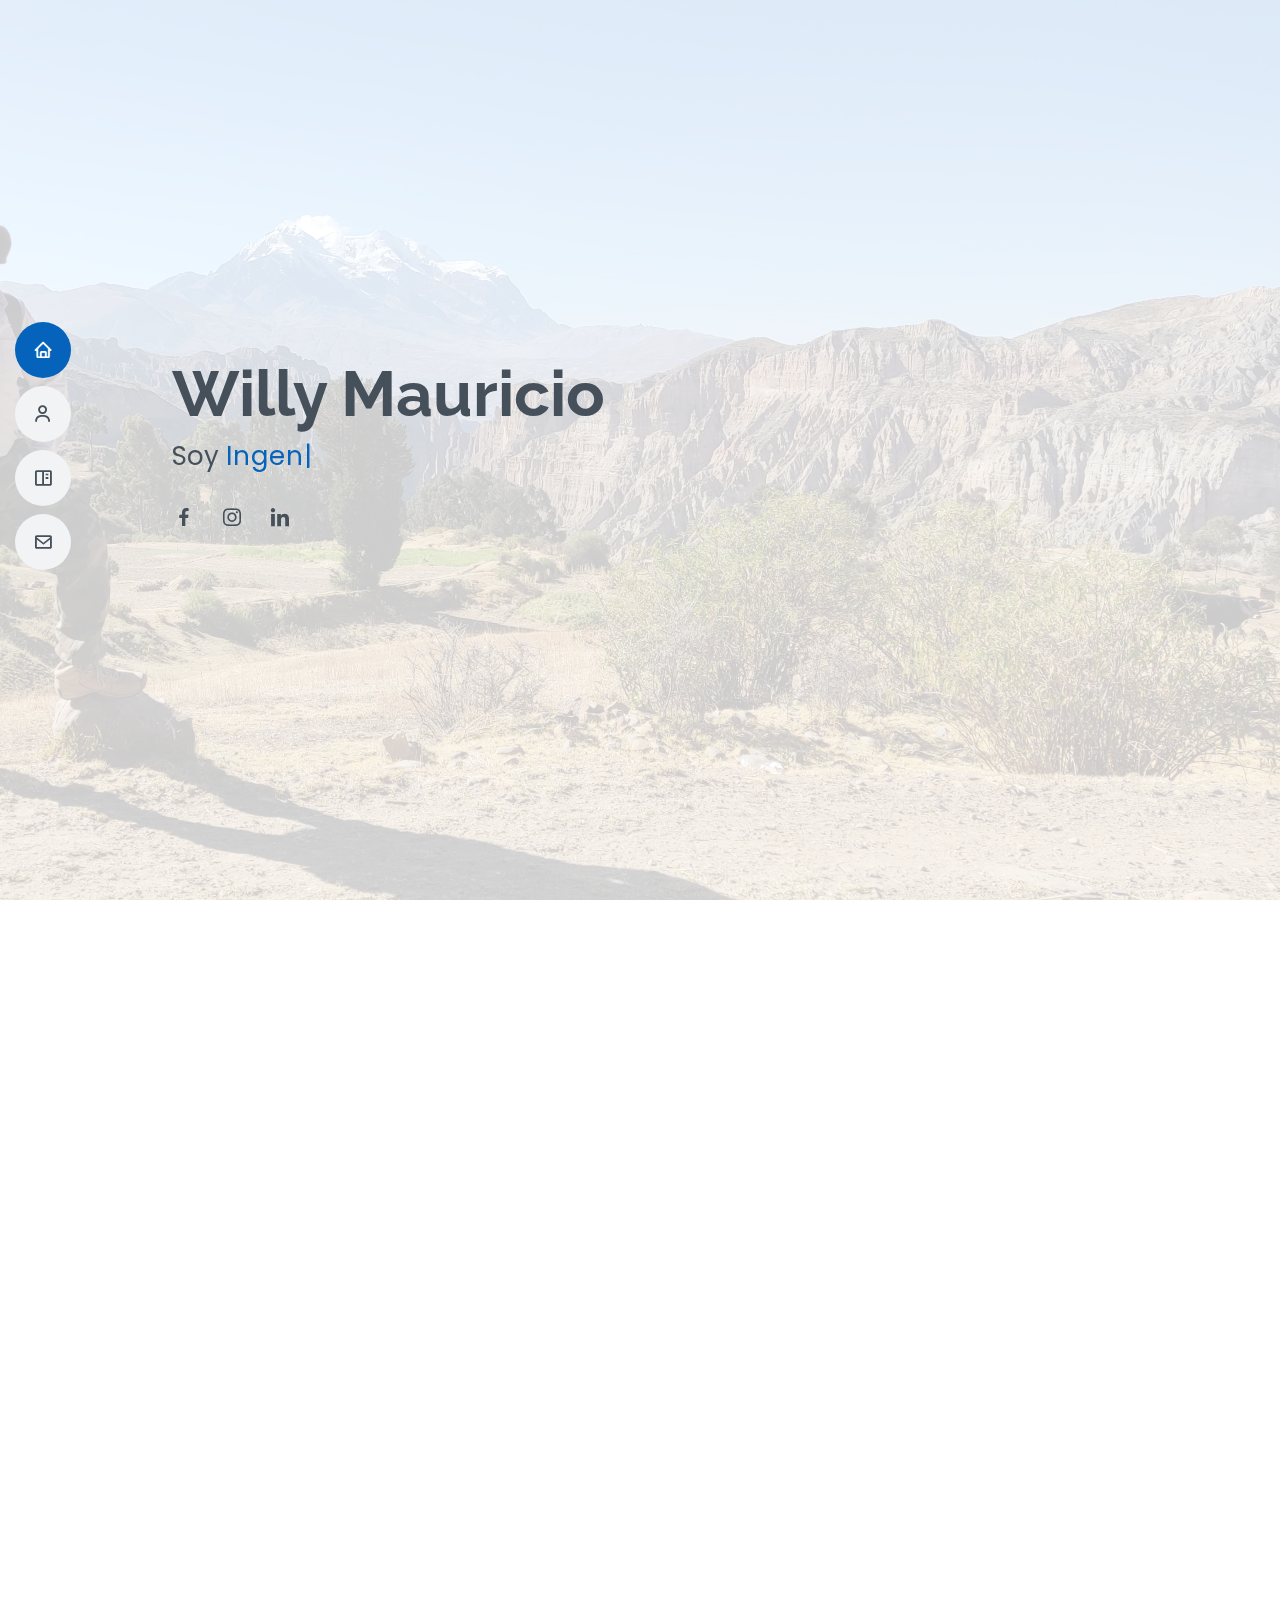
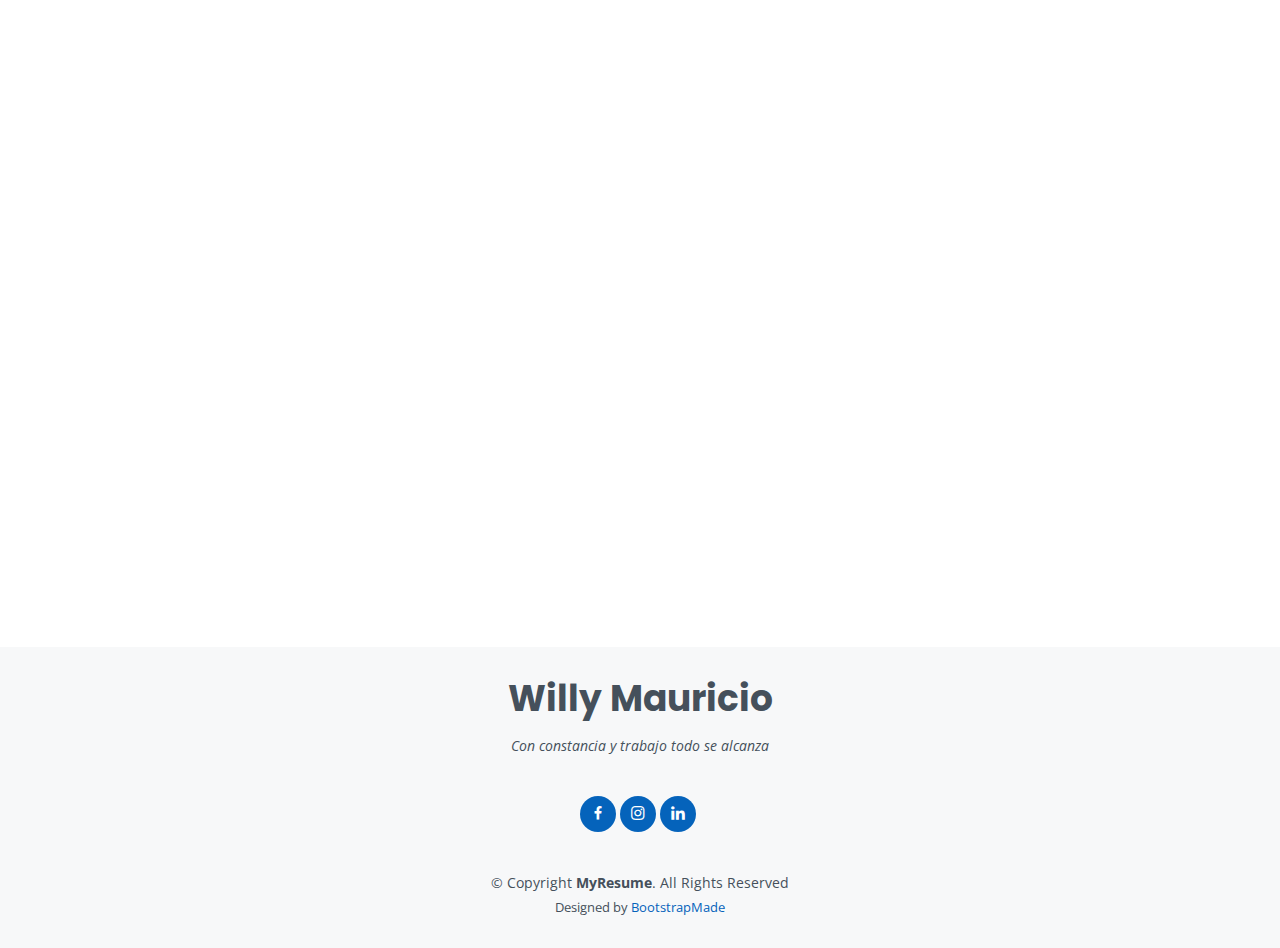
<file: index.html>
<!DOCTYPE html>
<html lang="en">

<head>
  <meta charset="utf-8">
  <meta content="width=device-width, initial-scale=1.0" name="viewport">

  <title>My Pagina Personal</title>
  <meta content="" name="description">
  <meta content="" name="keywords">

  <!-- Favicons -->
  <link href="assets/img/favicon.png" rel="icon">
  <link href="assets/img/apple-touch-icon.png" rel="apple-touch-icon">

  <!-- Google Fonts -->
  <link href="https://fonts.googleapis.com/css?family=Open+Sans:300,300i,400,400i,600,600i,700,700i|Raleway:300,300i,400,400i,500,500i,600,600i,700,700i|Poppins:300,300i,400,400i,500,500i,600,600i,700,700i" rel="stylesheet">

  <!-- Vendor CSS Files -->
  <link href="assets/vendor/aos/aos.css" rel="stylesheet">
  <link href="assets/vendor/bootstrap/css/bootstrap.min.css" rel="stylesheet">
  <link href="assets/vendor/bootstrap-icons/bootstrap-icons.css" rel="stylesheet">
  <link href="assets/vendor/boxicons/css/boxicons.min.css" rel="stylesheet">
  <link href="assets/vendor/glightbox/css/glightbox.min.css" rel="stylesheet">
  <link href="assets/vendor/swiper/swiper-bundle.min.css" rel="stylesheet">

  <!-- Template Main CSS File -->
  <link href="assets/css/style.css" rel="stylesheet">

  <!-- =======================================================
  * Template Name: MyResume - v4.8.1
  * Template URL: https://bootstrapmade.com/free-html-bootstrap-template-my-resume/
  * Author: BootstrapMade.com
  * License: https://bootstrapmade.com/license/
  ======================================================== -->
</head>

<body>

  <!-- ======= Mobile nav toggle button ======= -->
  <!-- <button type="button" class="mobile-nav-toggle d-xl-none"><i class="bi bi-list mobile-nav-toggle"></i></button> -->
  <i class="bi bi-list mobile-nav-toggle d-xl-none"></i>
  <!-- ======= Header ======= -->
  <header id="header" class="d-flex flex-column justify-content-center">

    <nav id="navbar" class="navbar nav-menu">
      <ul>
        <li><a href="#hero" class="nav-link scrollto active"><i class="bx bx-home"></i> <span>Inicio</span></a></li>
        <li><a href="#about" class="nav-link scrollto"><i class="bx bx-user"></i> <span>Acerca de mi</span></a></li>
        <!--<li><a href="#resume" class="nav-link scrollto"><i class="bx bx-file-blank"></i> <span>Resume</span></a></li> -->
        <li><a href="#portfolio" class="nav-link scrollto"><i class="bx bx-book-content"></i> <span>Mi Portafolio</span></a></li>
        <!--li><a href="#services" class="nav-link scrollto"><i class="bx bx-server"></i> <span>Services</span></a></li -->
        <li><a href="#contact" class="nav-link scrollto"><i class="bx bx-envelope"></i> <span>Contacto</span></a></li>
      </ul>
    </nav><!-- .nav-menu -->

  </header><!-- End Header -->

  <!-- ======= Hero Section ======= -->
  <section id="hero" class="d-flex flex-column justify-content-center">
    <div class="container" data-aos="zoom-in" data-aos-delay="100">
      <h1>Willy Mauricio</h1>
      <p>Soy <span class="typed" data-typed-items="Ingeniero Electrónico, Desarrollador Web, Freelancer"></span></p>
      <div class="social-links"-->
        <!--a href="#" onclass="twitter"><i class="bx bxl-twitter"></i></a-->
        <a href="https://www.facebook.com/willymauricio.garciaporcel" class="facebook"><i class="bx bxl-facebook"></i></a>
        <a href="https://www.instagram.com/willy_mauricio87/" class="instagram"><i class="bx bxl-instagram"></i></a>
        <!--a href="#" class="google-plus"><i class="bx bxl-skype"></i></a-->
        <a href="https://www.linkedin.com/in/wmgarciap" class="linkedin"><i class="bx bxl-linkedin"></i></a>
      </div>
    </div>
  </section><!-- End Hero -->

  <main id="main">
<!--LANDING PAGE-->
    
<!-- ======= About Section ======= -->
    <section id="about" class="about">
      <div class="container" data-aos="fade-up">

        <div class="section-title">
          <h2>Introducción</h2>
          <p>Hola! Este es un video introductorio corto, te invito a conocerme! </p>
        </div>

        <div class="iframe-container">
          <iframe width="560" height="315" src="https://www.youtube.com/embed/_YgTF2mcJxo" title="YouTube video player" frameborder="0" allow="accelerometer; autoplay; clipboard-write; encrypted-media; gyroscope; picture-in-picture" allowfullscreen></iframe>
              
        </div>
      </div>

    </section><!-- End About Section -->


    <!-- ======= Facts Section ======= -->



    <section id="facts" class="facts">



      <div class="container" data-aos="fade-up">

       
        <div class="section-title">
          <h2>Biografía</h2>
        
        </div>


        <div class="row">
          <div class="col-lg-2">
            <img src="assets/img/profile_picture.jpg" class="img-fluid" alt="">
          </div>
          <div class="col-lg-8 pt-4 pt-lg-0 content">
            <p>Soy boliviano de nacimiento, ingeniero electrónico de profesión y radico en la ciudad de La Paz.<br>
              Actualmente formo parte del equipo de AMPER SRL como Product Manager, una empresa proveedora
              de productos y servicios en el área de energía, en los rubros de telecomunicaciones, bancos, utilitarias e industria.<br><br>
              He trabajado para compañias en mi país y en Chile, en el área de ventas, proyectos y consultoría técnica.<br>
              Me apasiona el área de tecnología, y el desarrollo de aplicaciones Web, que considero un área con mucho potencial, y que actualmente 
              está transformando la forma como interactuamos con el resto del mundo, cómo consumimos información y realizamos negocios. 
              <br><br>
              Actualmente me encuentro en el programa de certificación profesional de Mitx Pro, como Desarrollador Web Full Stack, con las tecnologías (MERN) Mongo DB, Express, React y Node jS.<br><br>
             </p> 


            <h3>Ingeniero Electrónico &amp; Desarrollador Web</h3>
            <p class="fst-italic">
              Algunos datos importantes: 
            </p>
            <div class="row">
              <div class="col-lg-6">
                <ul>
                  <li><i class="bi bi-chevron-right"></i> <strong>Profesión:</strong> <span>Ingeniero Electrónico</span></li>
                  <li><i class="bi bi-chevron-right"></i> <strong>Ciudad:</strong> <span>La Paz</span></li>
                  <li><i class="bi bi-chevron-right"></i> <strong>Edad:</strong> <span>34 años</span></li>
                  <li><i class="bi bi-chevron-right"></i> <strong>Idiomas:</strong> <span>Español, inglés</span></li>
                  <li><i class="bi bi-chevron-right"></i> <strong>Freelancer:</strong> <span>Disponible</span></li>
                  
                              
                </ul>
              </div>
              <div class="col-lg-6">
                <ul>
                  <li><i class="bi bi-chevron-right"></i> <strong>Linkedin:</strong> <a href="https://www.linkedin.com/in/wmgarciap" class="external-link">linkedin.com/in/wmgarciap</a></li>
                  <li><i class="bi bi-chevron-right"></i> <strong>GitHub:</strong> <a href="https://github.com/wmaugar" class="external-link">github.com/wmaugar</a></li>
                  <li><i class="bi bi-chevron-right"></i> <strong>Correo electrónico</strong> <span>wmgarciaporcel@gmail.com</span></li>
                  <li><i class="bi bi-chevron-right"></i> <strong>Tecnologías:</strong> <span>JavaScript, HTML+CSS, Bootstrap</span></li>
                  <li><i class="bi bi-chevron-right"></i> <strong>Herramientas:</strong> <span>VS Code, Agile, GitHub</span></li>
                </ul>
              </div>
            </div>
           
          </div>
        </div>

      </div>
    </section><!-- End Facts Section -->

     
    <!-- ======= Resume Section ======= -->
    <!--
    <section id="resume" class="resume">
      <div class="container" data-aos="fade-up">

        <div class="section-title">
          <h2>Resume</h2>
          <p>Magnam dolores commodi suscipit. Necessitatibus eius consequatur ex aliquid fuga eum quidem. Sit sint consectetur velit. Quisquam quos quisquam cupiditate. Et nemo qui impedit suscipit alias ea. Quia fugiat sit in iste officiis commodi quidem hic quas.</p>
        </div>

        <div class="row">
          <div class="col-lg-6">
            <h3 class="resume-title">Sumary</h3>
            <div class="resume-item pb-0">
              <h4>Brandon Johnson</h4>
              <p><em>Innovative and deadline-driven Graphic Designer with 3+ years of experience designing and developing user-centered digital/print marketing material from initial concept to final, polished deliverable.</em></p>
              <ul>
                <li>Portland par 127,Orlando, FL</li>
                <li>(123) 456-7891</li>
                <li>alice.barkley@example.com</li>
              </ul>
            </div>

            <h3 class="resume-title">Education</h3>
            <div class="resume-item">
              <h4>Master of Fine Arts &amp; Graphic Design</h4>
              <h5>2015 - 2016</h5>
              <p><em>Rochester Institute of Technology, Rochester, NY</em></p>
              <p>Qui deserunt veniam. Et sed aliquam labore tempore sed quisquam iusto autem sit. Ea vero voluptatum qui ut dignissimos deleniti nerada porti sand markend</p>
            </div>
            <div class="resume-item">
              <h4>Bachelor of Fine Arts &amp; Graphic Design</h4>
              <h5>2010 - 2014</h5>
              <p><em>Rochester Institute of Technology, Rochester, NY</em></p>
              <p>Quia nobis sequi est occaecati aut. Repudiandae et iusto quae reiciendis et quis Eius vel ratione eius unde vitae rerum voluptates asperiores voluptatem Earum molestiae consequatur neque etlon sader mart dila</p>
            </div>
          </div>
          <div class="col-lg-6">
            <h3 class="resume-title">Professional Experience</h3>
            <div class="resume-item">
              <h4>Senior graphic design specialist</h4>
              <h5>2019 - Present</h5>
              <p><em>Experion, New York, NY </em></p>
              <ul>
                <li>Lead in the design, development, and implementation of the graphic, layout, and production communication materials</li>
                <li>Delegate tasks to the 7 members of the design team and provide counsel on all aspects of the project. </li>
                <li>Supervise the assessment of all graphic materials in order to ensure quality and accuracy of the design</li>
                <li>Oversee the efficient use of production project budgets ranging from $2,000 - $25,000</li>
              </ul>
            </div>
            <div class="resume-item">
              <h4>Graphic design specialist</h4>
              <h5>2017 - 2018</h5>
              <p><em>Stepping Stone Advertising, New York, NY</em></p>
              <ul>
                <li>Developed numerous marketing programs (logos, brochures,infographics, presentations, and advertisements).</li>
                <li>Managed up to 5 projects or tasks at a given time while under pressure</li>
                <li>Recommended and consulted with clients on the most appropriate graphic design</li>
                <li>Created 4+ design presentations and proposals a month for clients and account managers</li>
              </ul>
            </div>
          </div>
        </div>

      </div>
     
    </section>
    -->
    <!-- End Resume Section -->
  
        <!-- ======= Portfolio Section ======= -->
    <section id="portfolio" class="portfolio section-bg">
      <div class="container" data-aos="fade-up">

        <div class="section-title">
          <h2>Portafolio</h2>
          <p>Comparto algunos proyectos en los cuales he trabajado las últimas 10 semenas durante el primer módulo del programa Desarrollo Web Full Stack (MERN)</p>
                 
        </div>

        <div class="row">
          <div class="col-lg-12 d-flex justify-content-center" data-aos="fade-up" data-aos-delay="100">
            <ul id="portfolio-flters">
              <li data-filter="*" class="filter-active">All</li>
              <li data-filter=".filter-mov">Movimiento objetos</li>
              <li data-filter=".filter-ui">Interacción</li>
              <li data-filter=".filter-api">Interfaces de aplicaciones (API´s)</li>
            </ul>
          </div>
        </div>

        <div class="row portfolio-container" data-aos="fade-up" data-aos-delay="200">

          <div class="col-lg-4 col-md-6 portfolio-item filter-mov">
            <div class="portfolio-wrap">
              <img src="assets/img/portfolio/pacmen_mov1.png" class="img-fluid" alt="">
              <div class="portfolio-info">
                <h3>
                  <a href="https://github.com/wmaugar/PacMen-Exercise"><i class="bx bx-link"></i>Pacmen Exercise</a>
                </h3>
                <div class="portfolio-links">
                 <a href="portfolio-pacmen-details.html" class="portfolio-details-lightbox" data-glightbox="type: external" title="Portfolio Details"><i class="bx bx-plus"></i>info</a>
                </div>
              </div>
            </div>
          </div>

          <div class="col-lg-4 col-md-6 portfolio-item filter-ui">
            <div class="portfolio-wrap">
              <img src="assets/img/portfolio/ojos_ui1.png" class="img-fluid" alt="">
              <div class="portfolio-info">
                <h3>
                  <a href="https://github.com/wmaugar/Eye-Exercise"><i class="bx bx-link"></i>Eye exercise</a>
                </h3>
                <div class="portfolio-links">
                  <a href="portfolio-eyes-details.html" class="portfolio-details-lightbox" data-glightbox="type: external" title="Portfolio Details"><i class="bx bx-plus"></i>ver más...</a>
                </div>
              </div>
            </div>
          </div>

                    <div class="col-lg-4 col-md-6 portfolio-item filter-api">
            <div class="portfolio-wrap">
              <img src="assets/img/portfolio/mapa_api1.jpeg" class="img-fluid" alt="">
              <div class="portfolio-info">
                <h3>
                  <a href="https://github.com/wmaugar/Real-Time-Bus-Tracker"><i class="bx bx-link"></i>Real Time Bus Tracker</a>
                </h3>
                <div class="portfolio-links">
                  <a href="portfolio-bustracker-details.html" class="portfolio-details-lightbox" data-glightbox="type: external" title="Portfolio Details"><i class="bx bx-plus"></i> ver más...</a>
                </div>
              </div>
            </div>
          </div>

        </div>

      </div>
    </section><!-- End Portfolio Section -->

    <!-- ======= Contact Section ======= -->
    <section id="contact" class="contact">
      <div class="container" data-aos="fade-up">

        <div class="section-title">
          <h2>Contacto</h2>
        </div>

        <div class="row mt-1">

          <div class="col-lg-4">
            <div class="info">
              <div class="address">
                <i class="bi bi-geo-alt"></i>
                <h4>Dirección:</h4>
                <p>Calle Gozalvez #2040, Sopocachi, La Paz, Bolivia</p>
              </div>

              <div class="email">
                <i class="bi bi-envelope"></i>
                <h4>Correo:</h4>
                <p>wmgarciaporcel@gmail.com</p>
              </div>

              <div class="phone">
                <i class="bi bi-phone"></i>
                <h4>Teléfono</h4>
                <p>+591 7650 4545</p>
              </div>

            </div>

          </div>

        </div>

      </div>
    </section><!-- End Contact Section -->

  </main><!-- End #main -->

  <!-- ======= Footer ======= -->
  <footer id="footer">
    <div class="container">
      <h3>Willy Mauricio</h3>
      <p>Con constancia y trabajo todo se alcanza</p>
      <div class="social-links">
        <!--a href="#" onclass="twitter"><i class="bx bxl-twitter"></i></a-->
        <a href="https://www.facebook.com/willymauricio.garciaporcel" class="facebook"><i class="bx bxl-facebook"></i></a-->
        <a href="https://www.instagram.com/willy_mauricio87/" class="instagram"><i class="bx bxl-instagram"></i></a-->
        <!--a href="#" class="google-plus"><i class="bx bxl-skype"></i></a-->
        <a href="https://www.linkedin.com/in/wmgarciap" class="linkedin"><i class="bx bxl-linkedin"></i></a>
      </div>
      <div class="copyright">
        &copy; Copyright <strong><span>MyResume</span></strong>. All Rights Reserved
      </div>
      <div class="credits">
        <!-- All the links in the footer should remain intact. -->
        <!-- You can delete the links only if you purchased the pro version. -->
        <!-- Licensing information: [license-url] -->
        <!-- Purchase the pro version with working PHP/AJAX contact form: https://bootstrapmade.com/free-html-bootstrap-template-my-resume/ -->
        Designed by <a href="https://bootstrapmade.com/">BootstrapMade</a>
      </div>
    </div>
  </footer><!-- End Footer -->

  <div id="preloader"></div>
  <a href="#" class="back-to-top d-flex align-items-center justify-content-center"><i class="bi bi-arrow-up-short"></i></a>

  <!-- Vendor JS Files -->
  <script src="assets/vendor/purecounter/purecounter_vanilla.js"></script>
  <script src="assets/vendor/aos/aos.js"></script>
  <script src="assets/vendor/bootstrap/js/bootstrap.bundle.min.js"></script>
  <script src="assets/vendor/glightbox/js/glightbox.min.js"></script>
  <script src="assets/vendor/isotope-layout/isotope.pkgd.min.js"></script>
  <script src="assets/vendor/swiper/swiper-bundle.min.js"></script>
  <script src="assets/vendor/typed.js/typed.min.js"></script>
  <script src="assets/vendor/waypoints/noframework.waypoints.js"></script>
  <script src="assets/vendor/php-email-form/validate.js"></script>

  <!-- Template Main JS File -->
  <script src="assets/js/main.js"></script>

</body>

</html>
</file>
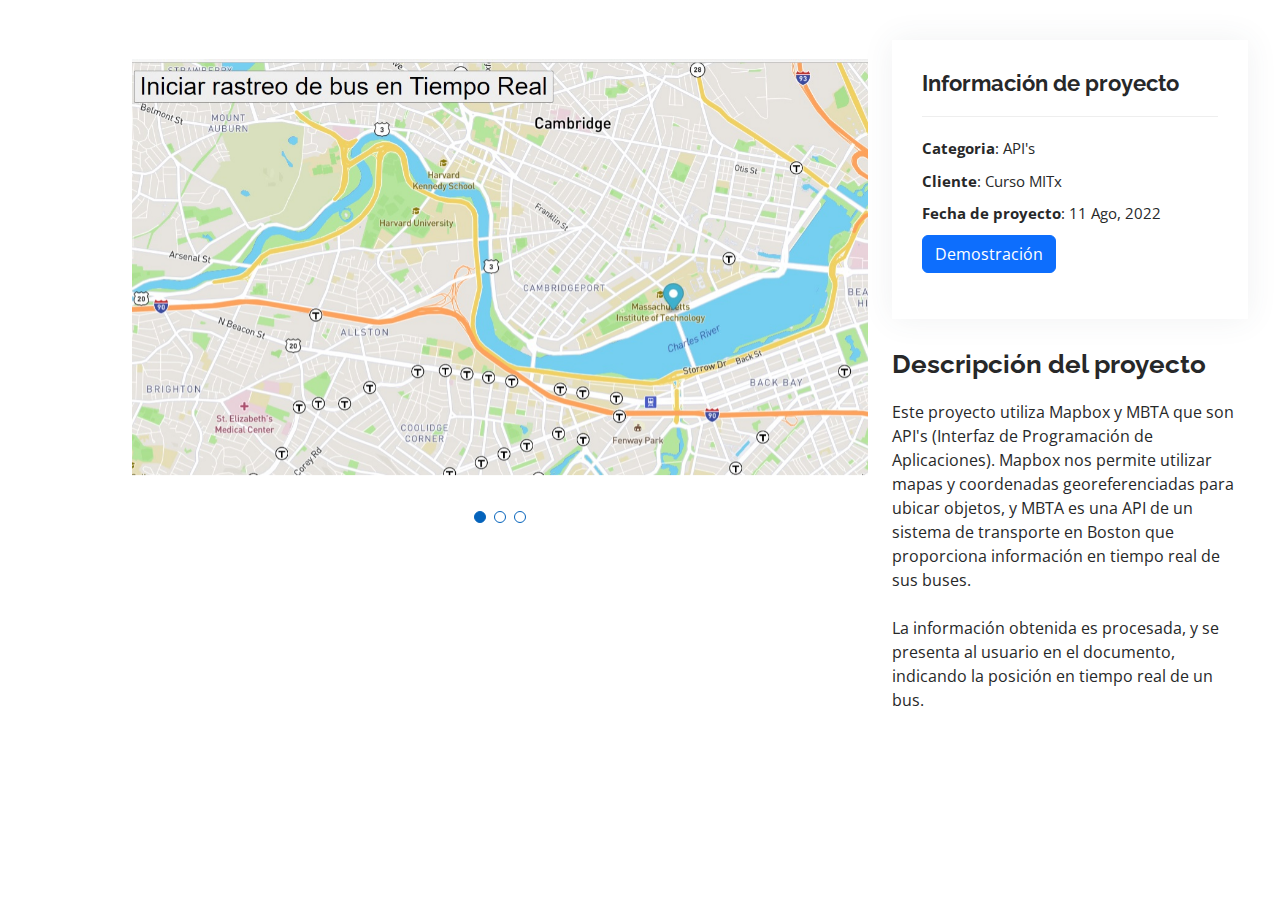
<file: portfolio-bustracker-details.html>
<!DOCTYPE html>
<html lang="en">

<head>
  <meta charset="utf-8">
  <meta content="width=device-width, initial-scale=1.0" name="viewport">

  <title>Detalle del proyecto - Bus Tracker using Mapbox API</title>
  <meta content="" name="description">
  <meta content="" name="keywords">

  <!-- Favicons -->
  <link href="assets/img/favicon.png" rel="icon">
  <link href="assets/img/apple-touch-icon.png" rel="apple-touch-icon">

  <!-- Google Fonts -->
  <link href="https://fonts.googleapis.com/css?family=Open+Sans:300,300i,400,400i,600,600i,700,700i|Raleway:300,300i,400,400i,500,500i,600,600i,700,700i|Poppins:300,300i,400,400i,500,500i,600,600i,700,700i" rel="stylesheet">

  <!-- Vendor CSS Files -->
  <link href="assets/vendor/aos/aos.css" rel="stylesheet">
  <link href="assets/vendor/bootstrap/css/bootstrap.min.css" rel="stylesheet">
  <link href="assets/vendor/bootstrap-icons/bootstrap-icons.css" rel="stylesheet">
  <link href="assets/vendor/boxicons/css/boxicons.min.css" rel="stylesheet">
  <link href="assets/vendor/glightbox/css/glightbox.min.css" rel="stylesheet">
  <link href="assets/vendor/swiper/swiper-bundle.min.css" rel="stylesheet">

  <!-- Template Main CSS File -->
  <link href="assets/css/style.css" rel="stylesheet">

  <!-- =======================================================
  * Template Name: MyResume - v4.8.1
  * Template URL: https://bootstrapmade.com/free-html-bootstrap-template-my-resume/
  * Author: BootstrapMade.com
  * License: https://bootstrapmade.com/license/
  ======================================================== -->
</head>

<body>

  <main id="main">

    <!-- ======= Portfolio Details Section ======= -->
    <section id="portfolio-details" class="portfolio-details">
      <div class="container">

        <div class="row gy-4">

          <div class="col-lg-8">
            <div class="portfolio-details-slider swiper">
              <div class="swiper-wrapper align-items-center">

                <div class="swiper-slide">
                  <img src="assets/img/portfolio/bustracker/bus_tracker1.jpg" alt="">
                </div>

                <div class="swiper-slide">
                  <img src="assets/img/portfolio/bustracker/bus_tracker2.jpg" alt="">
                </div>

                <div class="swiper-slide">
                  <img src="assets/img/portfolio/bustracker/bus_tracker3.jpg" alt="">
                </div>

              </div>
              <div class="swiper-pagination"></div>
            </div>
          </div>

          <div class="col-lg-4">
            <div class="portfolio-info">
              <h3>Información de proyecto</h3>
              <ul>
                <li><strong>Categoria</strong>: API's</li>
                <li><strong>Cliente</strong>: Curso MITx</li>
                <li><strong>Fecha de proyecto</strong>: 11 Ago, 2022</li>
                <li><a class="btn btn-primary" href="https://wmaugar.github.io/Real-Time-Bus-Tracker/" role="button">Demostración</a></li>
              </ul>
            </div>
            <div class="portfolio-description">
              <h2>Descripción del proyecto</h2>
              <p>
                Este proyecto utiliza Mapbox y MBTA que son API's (Interfaz de Programación de Aplicaciones). Mapbox nos permite utilizar mapas y coordenadas georeferenciadas
                para ubicar objetos, y MBTA es una API de un sistema de transporte en Boston que proporciona información en tiempo real de sus buses.<br><br>
                La información obtenida es procesada, y se presenta al usuario en el documento, indicando la posición en tiempo real de un bus.  </p>
            </div>
          </div>

        </div>

      </div>
    </section><!-- End Portfolio Details Section -->

  </main><!-- End #main -->

  <div id="preloader"></div>
  <a href="#" class="back-to-top d-flex align-items-center justify-content-center"><i class="bi bi-arrow-up-short"></i></a>

  <!-- Vendor JS Files -->
  <script src="assets/vendor/purecounter/purecounter_vanilla.js"></script>
  <script src="assets/vendor/aos/aos.js"></script>
  <script src="assets/vendor/bootstrap/js/bootstrap.bundle.min.js"></script>
  <script src="assets/vendor/glightbox/js/glightbox.min.js"></script>
  <script src="assets/vendor/isotope-layout/isotope.pkgd.min.js"></script>
  <script src="assets/vendor/swiper/swiper-bundle.min.js"></script>
  <script src="assets/vendor/typed.js/typed.min.js"></script>
  <script src="assets/vendor/waypoints/noframework.waypoints.js"></script>
  <script src="assets/vendor/php-email-form/validate.js"></script>

  <!-- Template Main JS File -->
  <script src="assets/js/main.js"></script>

</body>

</html>
</file>
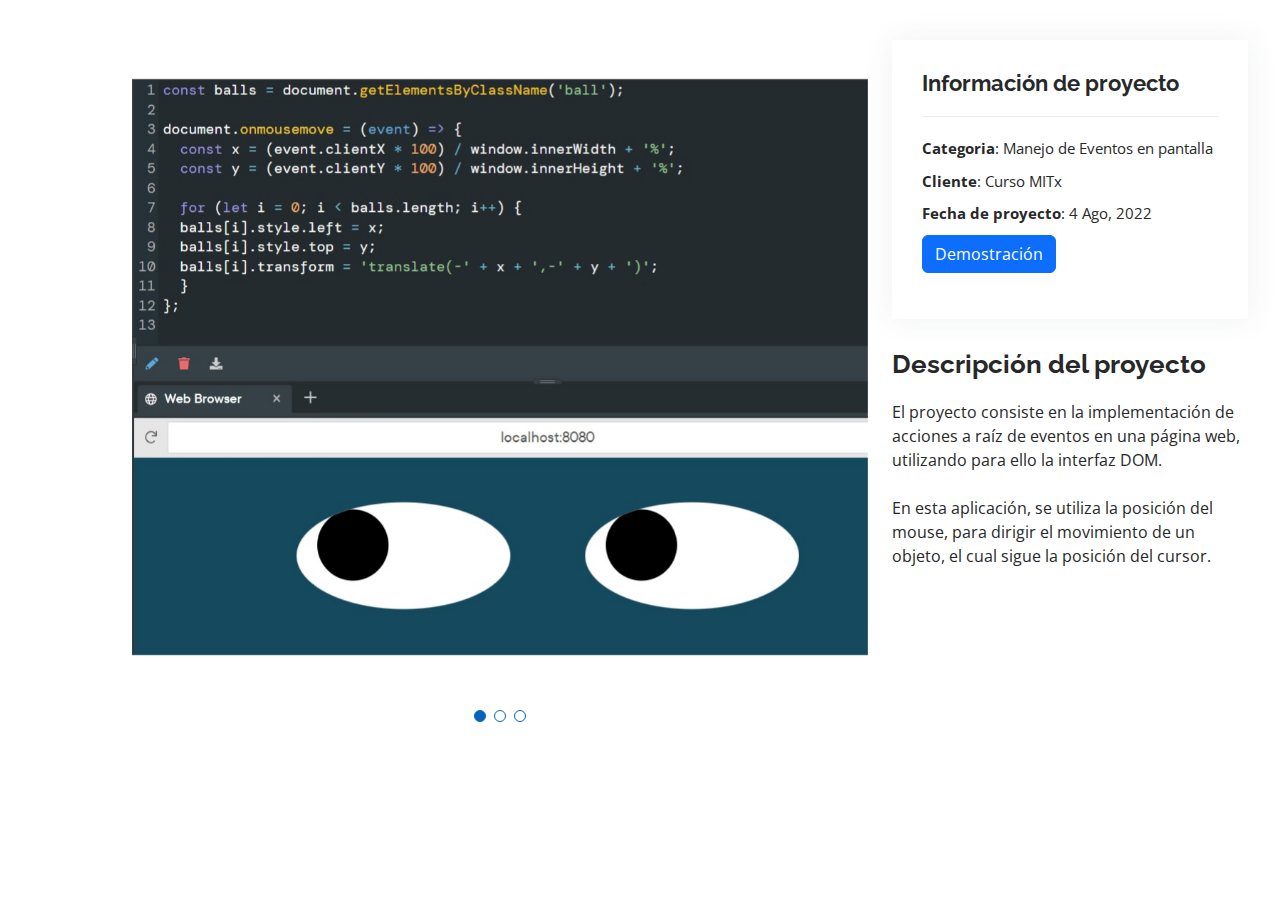
<file: portfolio-eyes-details.html>
<!DOCTYPE html>
<html lang="en">

<head>
  <meta charset="utf-8">
  <meta content="width=device-width, initial-scale=1.0" name="viewport">

  <title>Detalle del proyecto - Eyes exercise</title>
  <meta content="" name="description">
  <meta content="" name="keywords">

  <!-- Favicons -->
  <link href="assets/img/favicon.png" rel="icon">
  <link href="assets/img/apple-touch-icon.png" rel="apple-touch-icon">

  <!-- Google Fonts -->
  <link href="https://fonts.googleapis.com/css?family=Open+Sans:300,300i,400,400i,600,600i,700,700i|Raleway:300,300i,400,400i,500,500i,600,600i,700,700i|Poppins:300,300i,400,400i,500,500i,600,600i,700,700i" rel="stylesheet">

  <!-- Vendor CSS Files -->
  <link href="assets/vendor/aos/aos.css" rel="stylesheet">
  <link href="assets/vendor/bootstrap/css/bootstrap.min.css" rel="stylesheet">
  <link href="assets/vendor/bootstrap-icons/bootstrap-icons.css" rel="stylesheet">
  <link href="assets/vendor/boxicons/css/boxicons.min.css" rel="stylesheet">
  <link href="assets/vendor/glightbox/css/glightbox.min.css" rel="stylesheet">
  <link href="assets/vendor/swiper/swiper-bundle.min.css" rel="stylesheet">

  <!-- Template Main CSS File -->
  <link href="assets/css/style.css" rel="stylesheet">

  <!-- =======================================================
  * Template Name: MyResume - v4.8.1
  * Template URL: https://bootstrapmade.com/free-html-bootstrap-template-my-resume/
  * Author: BootstrapMade.com
  * License: https://bootstrapmade.com/license/
  ======================================================== -->
</head>

<body>

  <main id="main">

    <!-- ======= Portfolio Details Section ======= -->
    <section id="portfolio-details" class="portfolio-details">
      <div class="container">

        <div class="row gy-4">

          <div class="col-lg-8">
            <div class="portfolio-details-slider swiper">
              <div class="swiper-wrapper align-items-center">

                <div class="swiper-slide">
                  <img src="assets/img/portfolio/Eyes/Eyes1.jpg" alt="">
                </div>

                <div class="swiper-slide">
                  <img src="assets/img/portfolio/Eyes/Eyes2.jpg" alt="">
                </div>

                <div class="swiper-slide">
                  <img src="assets/img/portfolio/Eyes/Eyes3.jpg" alt="">
                </div>

              </div>
              <div class="swiper-pagination"></div>
            </div>
          </div>

          <div class="col-lg-4">
            <div class="portfolio-info">
              <h3>Información de proyecto</h3>
              <ul>
                <li><strong>Categoria</strong>: Manejo de Eventos en pantalla</li>
                <li><strong>Cliente</strong>: Curso MITx</li>
                <li><strong>Fecha de proyecto</strong>: 4 Ago, 2022</li>
                <li><a class="btn btn-primary" href="https://wmaugar.github.io/Eye-Exercise/" role="button">Demostración</a></li>
              </ul>
            </div>
            <div class="portfolio-description">
              <h2>Descripción del proyecto</h2>
              <p>
                El proyecto consiste en la implementación de acciones a raíz de eventos en una página web, utilizando para ello la interfaz DOM. <br><br>
                En esta aplicación, se utiliza la posición del mouse, para dirigir el movimiento de un objeto, el cual sigue la posición del cursor.
              </p>
            </div>
          </div>

        </div>

      </div>
    </section><!-- End Portfolio Details Section -->

  </main><!-- End #main -->

  <div id="preloader"></div>
  <a href="#" class="back-to-top d-flex align-items-center justify-content-center"><i class="bi bi-arrow-up-short"></i></a>

  <!-- Vendor JS Files -->
  <script src="assets/vendor/purecounter/purecounter_vanilla.js"></script>
  <script src="assets/vendor/aos/aos.js"></script>
  <script src="assets/vendor/bootstrap/js/bootstrap.bundle.min.js"></script>
  <script src="assets/vendor/glightbox/js/glightbox.min.js"></script>
  <script src="assets/vendor/isotope-layout/isotope.pkgd.min.js"></script>
  <script src="assets/vendor/swiper/swiper-bundle.min.js"></script>
  <script src="assets/vendor/typed.js/typed.min.js"></script>
  <script src="assets/vendor/waypoints/noframework.waypoints.js"></script>
  <script src="assets/vendor/php-email-form/validate.js"></script>

  <!-- Template Main JS File -->
  <script src="assets/js/main.js"></script>

</body>

</html>
</file>
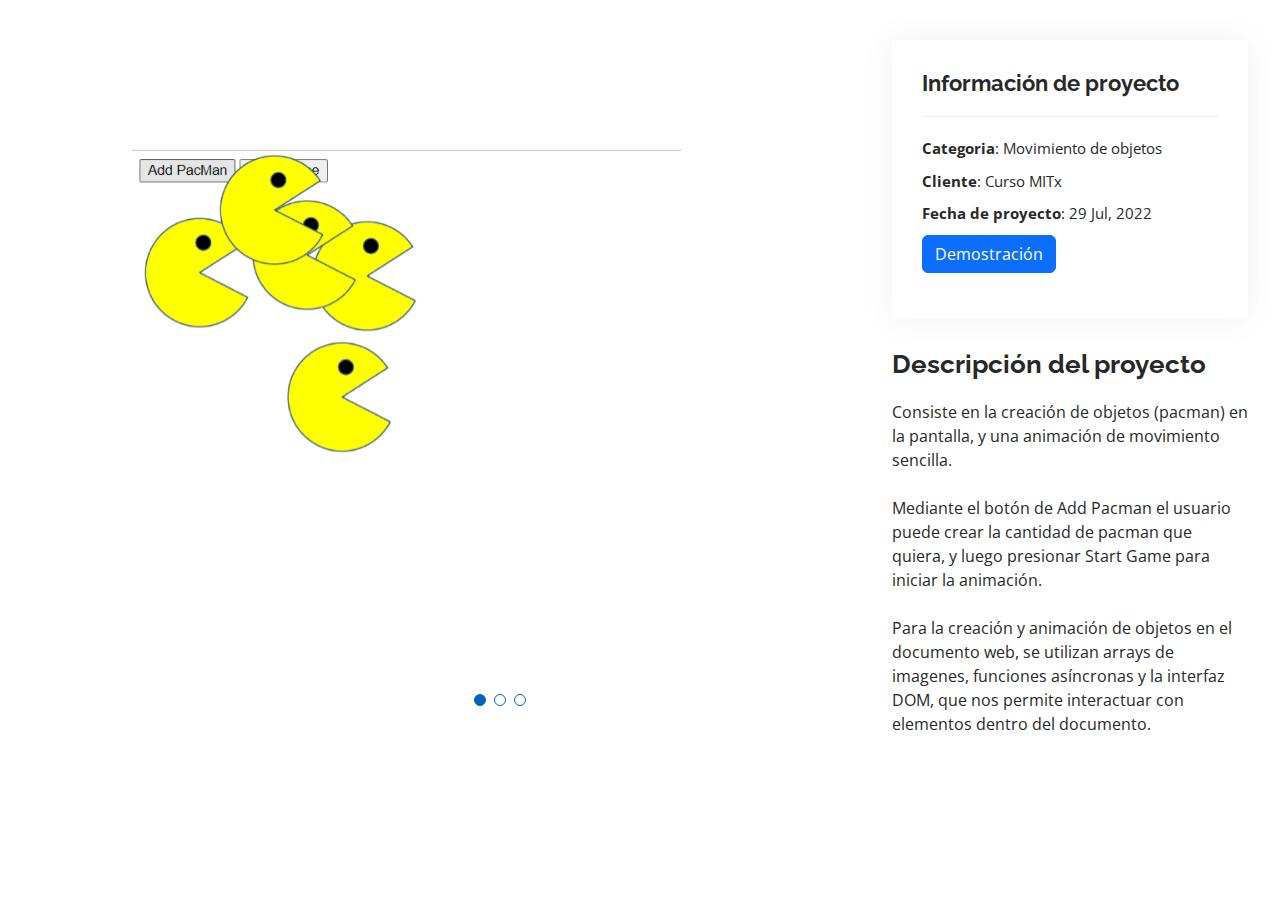
<file: portfolio-pacmen-details.html>
<!DOCTYPE html>
<html lang="en">

<head>
  <meta charset="utf-8">
  <meta content="width=device-width, initial-scale=1.0" name="viewport">

  <title>Detalle del proyecto - PacMen Factory</title>
  <meta content="" name="description">
  <meta content="" name="keywords">

  <!-- Favicons -->
  <link href="assets/img/favicon.png" rel="icon">
  <link href="assets/img/apple-touch-icon.png" rel="apple-touch-icon">

  <!-- Google Fonts -->
  <link href="https://fonts.googleapis.com/css?family=Open+Sans:300,300i,400,400i,600,600i,700,700i|Raleway:300,300i,400,400i,500,500i,600,600i,700,700i|Poppins:300,300i,400,400i,500,500i,600,600i,700,700i" rel="stylesheet">

  <!-- Vendor CSS Files -->
  <link href="assets/vendor/aos/aos.css" rel="stylesheet">
  <link href="assets/vendor/bootstrap/css/bootstrap.min.css" rel="stylesheet">
  <link href="assets/vendor/bootstrap-icons/bootstrap-icons.css" rel="stylesheet">
  <link href="assets/vendor/boxicons/css/boxicons.min.css" rel="stylesheet">
  <link href="assets/vendor/glightbox/css/glightbox.min.css" rel="stylesheet">
  <link href="assets/vendor/swiper/swiper-bundle.min.css" rel="stylesheet">

  <!-- Template Main CSS File -->
  <link href="assets/css/style.css" rel="stylesheet">

  <!-- =======================================================
  * Template Name: MyResume - v4.8.1
  * Template URL: https://bootstrapmade.com/free-html-bootstrap-template-my-resume/
  * Author: BootstrapMade.com
  * License: https://bootstrapmade.com/license/
  ======================================================== -->
</head>

<body>

  <main id="main">

    <!-- ======= Portfolio Details Section ======= -->
    <section id="portfolio-details" class="portfolio-details">
      <div class="container">

        <div class="row gy-4">

          <div class="col-lg-8">
            <div class="portfolio-details-slider swiper">
              <div class="swiper-wrapper align-items-center">

                <div class="swiper-slide">
                  <img src="assets/img/portfolio/Pacmen/Pacmen1.png" alt="">
                </div>

                <div class="swiper-slide">
                  <img src="assets/img/portfolio/Pacmen/Pacmen2.png" alt="">
                </div>

                <div class="swiper-slide">
                  <img src="assets/img/portfolio/Pacmen/Pacmen3.png" alt="">
                </div>

              </div>
              <div class="swiper-pagination"></div>
            </div>
          </div>

          <div class="col-lg-4">
            <div class="portfolio-info">
              <h3>Información de proyecto</h3>
              <ul>
                <li><strong>Categoria</strong>: Movimiento de objetos</li>
                <li><strong>Cliente</strong>: Curso MITx</li>
                <li><strong>Fecha de proyecto</strong>: 29 Jul, 2022</li>
                <li><a class="btn btn-primary" href="https://wmaugar.github.io/PacMen-Exercise/" role="button">Demostración</a></li>
              </ul>
              
            </div>
            <div class="portfolio-description">
              <h2>Descripción del proyecto</h2>
              <p>
                Consiste en la creación de objetos (pacman) en la pantalla, y una animación de movimiento sencilla.<br><br>
                Mediante el botón de Add Pacman el usuario puede crear la cantidad de pacman que quiera, y luego presionar Start Game para iniciar la animación.<br><br>
                Para la creación y animación de objetos en el documento web, se utilizan arrays de imagenes, funciones asíncronas y la interfaz DOM, que nos permite interactuar con elementos dentro del documento.
              </p>
            </div>
          </div>

        </div>

      </div>
    </section><!-- End Portfolio Details Section -->

  </main><!-- End #main -->

  <div id="preloader"></div>
  <a href="#" class="back-to-top d-flex align-items-center justify-content-center"><i class="bi bi-arrow-up-short"></i></a>

  <!-- Vendor JS Files -->
  <script src="assets/vendor/purecounter/purecounter_vanilla.js"></script>
  <script src="assets/vendor/aos/aos.js"></script>
  <script src="assets/vendor/bootstrap/js/bootstrap.bundle.min.js"></script>
  <script src="assets/vendor/glightbox/js/glightbox.min.js"></script>
  <script src="assets/vendor/isotope-layout/isotope.pkgd.min.js"></script>
  <script src="assets/vendor/swiper/swiper-bundle.min.js"></script>
  <script src="assets/vendor/typed.js/typed.min.js"></script>
  <script src="assets/vendor/waypoints/noframework.waypoints.js"></script>
  <script src="assets/vendor/php-email-form/validate.js"></script>

  <!-- Template Main JS File -->
  <script src="assets/js/main.js"></script>

</body>

</html>
</file>
<file: assets/css/style.css>
/**
* Template Name: MyResume - v4.8.1
* Template URL: https://bootstrapmade.com/free-html-bootstrap-template-my-resume/
* Author: BootstrapMade.com
* License: https://bootstrapmade.com/license/
*/

/*--------------------------------------------------------------
# General
--------------------------------------------------------------*/
body {
  font-family: "Open Sans", sans-serif;
  color: #272829;
}

a {
  color: #0563bb;
  text-decoration: none;
}

a:hover {
  color: #067ded;
  text-decoration: none;
}

h1,
h2,
h3,
h4,
h5,
h6 {
  font-family: "Raleway", sans-serif;
}

/*--------------------------------------------------------------
# Back to top button
--------------------------------------------------------------*/
.back-to-top {
  position: fixed;
  visibility: hidden;
  opacity: 0;
  right: 15px;
  bottom: 15px;
  z-index: 996;
  background: #0563bb;
  width: 40px;
  height: 40px;
  border-radius: 50px;
  transition: all 0.4s;
}

.back-to-top i {
  font-size: 28px;
  color: #fff;
  line-height: 0;
}

.back-to-top:hover {
  background: #0678e3;
  color: #fff;
}

.back-to-top.active {
  visibility: visible;
  opacity: 1;
}

/*--------------------------------------------------------------
# Preloader
--------------------------------------------------------------*/
#preloader {
  position: fixed;
  top: 0;
  left: 0;
  right: 0;
  bottom: 0;
  z-index: 9999;
  overflow: hidden;
  background: #fff;
}

#preloader:before {
  content: "";
  position: fixed;
  top: calc(50% - 30px);
  left: calc(50% - 30px);
  border: 6px solid #0563bb;
  border-top-color: #fff;
  border-bottom-color: #fff;
  border-radius: 50%;
  width: 60px;
  height: 60px;
  -webkit-animation: animate-preloader 1s linear infinite;
  animation: animate-preloader 1s linear infinite;
}

@-webkit-keyframes animate-preloader {
  0% {
    transform: rotate(0deg);
  }

  100% {
    transform: rotate(360deg);
  }
}

@keyframes animate-preloader {
  0% {
    transform: rotate(0deg);
  }

  100% {
    transform: rotate(360deg);
  }
}

/*--------------------------------------------------------------
# Disable aos animation delay on mobile devices
--------------------------------------------------------------*/
@media screen and (max-width: 768px) {
  [data-aos-delay] {
    transition-delay: 0 !important;
  }
}

/*--------------------------------------------------------------
# Header
--------------------------------------------------------------*/
#header {
  position: fixed;
  top: 0;
  left: 0;
  bottom: 0;
  z-index: 9997;
  transition: all 0.5s;
  padding: 15px;
  overflow-y: auto;
}

@media (max-width: 992px) {
  #header {
    width: 300px;
    background: #fff;
    border-right: 1px solid #e6e9ec;
    left: -300px;
  }
}

@media (min-width: 992px) {
  #main {
    margin-left: 100px;
  }
}

/*--------------------------------------------------------------
# Navigation Menu
--------------------------------------------------------------*/
/**
* Desktop Navigation 
*/
.nav-menu {
  padding: 0;
  display: block;
}

.nav-menu * {
  margin: 0;
  padding: 0;
  list-style: none;
}

.nav-menu>ul>li {
  position: relative;
  white-space: nowrap;
}

.nav-menu a,
.nav-menu a:focus {
  display: flex;
  align-items: center;
  color: #45505b;
  padding: 10px 18px;
  margin-bottom: 8px;
  transition: 0.3s;
  font-size: 15px;
  border-radius: 50px;
  background: #f2f3f5;
  height: 56px;
  width: 100%;
  overflow: hidden;
  transition: 0.3s;
}

.nav-menu a i,
.nav-menu a:focus i {
  font-size: 20px;
}

.nav-menu a span,
.nav-menu a:focus span {
  padding: 0 5px 0 7px;
  color: #45505b;
}

@media (min-width: 992px) {

  .nav-menu a,
  .nav-menu a:focus {
    width: 56px;
  }

  .nav-menu a span,
  .nav-menu a:focus span {
    display: none;
    color: #fff;
  }
}

.nav-menu a:hover,
.nav-menu .active,
.nav-menu .active:focus,
.nav-menu li:hover>a {
  color: #fff;
  background: #0563bb;
}

.nav-menu a:hover span,
.nav-menu .active span,
.nav-menu .active:focus span,
.nav-menu li:hover>a span {
  color: #fff;
}

.nav-menu a:hover,
.nav-menu li:hover>a {
  width: 100%;
  color: #fff;
}

.nav-menu a:hover span,
.nav-menu li:hover>a span {
  display: block;
}

/**
* Mobile Navigation 
*/
.mobile-nav-toggle {
  position: fixed;
  right: 10px;
  top: 10px;
  z-index: 9998;
  border: 0;
  background: none;
  font-size: 28px;
  transition: all 0.4s;
  outline: none !important;
  line-height: 0;
  cursor: pointer;
  border-radius: 50px;
  padding: 5px;
}

.mobile-nav-toggle i {
  color: #45505b;
}

.mobile-nav-active {
  overflow: hidden;
}

.mobile-nav-active #header {
  left: 0;
}

.mobile-nav-active .mobile-nav-toggle {
  color: #fff;
  background-color: #0563bb;
}

/*--------------------------------------------------------------
# Hero Section
--------------------------------------------------------------*/
#hero {
  width: 100%;
  height: 100vh;
  background: url("../img/hero_image.jpg") top right no-repeat;
  background-size: cover;
  position: relative;
}

@media (min-width: 992px) {
  #hero {
    padding-left: 160px;
  }
}

#hero:before {
  content: "";
  background: rgba(255, 255, 255, 0.8);
  position: absolute;
  bottom: 0;
  top: 0;
  left: 0;
  right: 0;
}

#hero h1 {
  margin: 0;
  font-size: 64px;
  font-weight: 700;
  line-height: 56px;
  color: #45505b;
}

#hero p {
  color: #45505b;
  margin: 15px 0 0 0;
  font-size: 26px;
  font-family: "Poppins", sans-serif;
}

#hero p span {
  color: #0563bb;
  letter-spacing: 1px;
}

#hero .social-links {
  margin-top: 30px;
}

#hero .social-links a {
  font-size: 24px;
  display: inline-block;
  color: #45505b;
  line-height: 1;
  margin-right: 20px;
  transition: 0.3s;
}

#hero .social-links a:hover {
  color: #0563bb;
}

@media (max-width: 992px) {
  #hero {
    text-align: center;
  }

  #hero h1 {
    font-size: 32px;
    line-height: 36px;
  }

  #hero p {
    margin-top: 10px;
    font-size: 20px;
    line-height: 24px;
  }
}

/*--------------------------------------------------------------
# Sections General
--------------------------------------------------------------*/
section {
  padding: 60px 0;
  overflow: hidden;
}

.section-title {
  text-align: center;
  padding-bottom: 30px;
}

.section-title h2 {
  font-size: 32px;
  font-weight: bold;
  text-transform: uppercase;
  margin-bottom: 20px;
  padding-bottom: 20px;
  position: relative;
  color: #45505b;
}

.section-title h2::before {
  content: "";
  position: absolute;
  display: block;
  width: 120px;
  height: 1px;
  background: #ddd;
  bottom: 1px;
  left: calc(50% - 60px);
}

.section-title h2::after {
  content: "";
  position: absolute;
  display: block;
  width: 40px;
  height: 3px;
  background: #0563bb;
  bottom: 0;
  left: calc(50% - 20px);
}

.section-title p {
  margin-bottom: 0;
}

/*--------------------------------------------------------------
# About
--------------------------------------------------------------*/
.about .content h3 {
  font-weight: 700;
  font-size: 26px;
  color: #728394;
}

.about .content ul {
  list-style: none;
  padding: 0;
}

.about .content ul li {
  margin-bottom: 20px;
  display: flex;
  align-items: center;
}

.about .content ul strong {
  margin-right: 10px;
}

.about .content ul i {
  font-size: 16px;
  margin-right: 5px;
  color: #0563bb;
  line-height: 0;
}

.about .content p:last-child {
  margin-bottom: 0;
}

/*--------------------------------------------------------------
# Facts
--------------------------------------------------------------*/
.facts .count-box {
  padding: 30px 30px 25px 30px;
  margin-top: 30px;
  width: 100%;
  position: relative;
  text-align: center;
  background: #fff;
}

.facts .count-box i {
  position: absolute;
  top: -25px;
  left: 50%;
  transform: translateX(-50%);
  font-size: 24px;
  background: #0563bb;
  color: #fff;
  border-radius: 50px;
  display: inline-flex;
  align-items: center;
  justify-content: center;
  width: 48px;
  height: 48px;
}

.facts .count-box span {
  font-size: 36px;
  display: block;
  font-weight: 600;
  color: #011426;
}

.facts .count-box p {
  padding: 0;
  margin: 0;
  font-family: "Raleway", sans-serif;
  font-size: 14px;
}

/*--------------------------------------------------------------
# Akills
--------------------------------------------------------------*/
.skills .progress {
  height: 60px;
  display: block;
  background: none;
  border-radius: 0;
}

.skills .progress .skill {
  padding: 10px 0;
  margin: 0;
  text-transform: uppercase;
  display: block;
  font-weight: 600;
  font-family: "Poppins", sans-serif;
  color: #45505b;
}

.skills .progress .skill .val {
  float: right;
  font-style: normal;
}

.skills .progress-bar-wrap {
  background: #f2f3f5;
}

.skills .progress-bar {
  width: 1px;
  height: 10px;
  transition: 0.9s;
  background-color: #0563bb;
}

/*--------------------------------------------------------------
# Resume
--------------------------------------------------------------*/
.resume .resume-title {
  font-size: 26px;
  font-weight: 700;
  margin-top: 20px;
  margin-bottom: 20px;
  color: #45505b;
}

.resume .resume-item {
  padding: 0 0 20px 20px;
  margin-top: -2px;
  border-left: 2px solid #0563bb;
  position: relative;
}

.resume .resume-item h4 {
  line-height: 18px;
  font-size: 18px;
  font-weight: 600;
  text-transform: uppercase;
  font-family: "Poppins", sans-serif;
  color: #0563bb;
  margin-bottom: 10px;
}

.resume .resume-item h5 {
  font-size: 16px;
  background: #f7f8f9;
  padding: 5px 15px;
  display: inline-block;
  font-weight: 600;
  margin-bottom: 10px;
}

.resume .resume-item ul {
  padding-left: 20px;
}

.resume .resume-item ul li {
  padding-bottom: 10px;
}

.resume .resume-item:last-child {
  padding-bottom: 0;
}

.resume .resume-item::before {
  content: "";
  position: absolute;
  width: 16px;
  height: 16px;
  border-radius: 50px;
  left: -9px;
  top: 0;
  background: #fff;
  border: 2px solid #0563bb;
}

/*--------------------------------------------------------------
# Portfolio
--------------------------------------------------------------*/
.portfolio .portfolio-item {
  margin-bottom: 30px;
}

.portfolio #portfolio-flters {
  padding: 0;
  margin: 0 auto 25px auto;
  list-style: none;
  text-align: center;
  background: #fff;
  border-radius: 50px;
  padding: 2px 15px;
}

.portfolio #portfolio-flters li {
  cursor: pointer;
  display: inline-block;
  padding: 10px 15px;
  font-size: 14px;
  font-weight: 600;
  line-height: 1;
  text-transform: uppercase;
  color: #272829;
  margin-bottom: 5px;
  transition: all 0.3s ease-in-out;
}

.portfolio #portfolio-flters li:hover,
.portfolio #portfolio-flters li.filter-active {
  color: #0563bb;
}

.portfolio #portfolio-flters li:last-child {
  margin-right: 0;
}

.portfolio .portfolio-wrap {
  transition: 0.3s;
  position: relative;
  overflow: hidden;
  z-index: 1;
  background: rgba(69, 80, 91, 0.8);
}

.portfolio .portfolio-wrap::before {
  content: "";
  background: rgba(255, 255, 255, 0.7);
  position: absolute;
  left: 30px;
  right: 30px;
  top: 30px;
  bottom: 30px;
  transition: all ease-in-out 0.3s;
  z-index: 2;
  opacity: 0;
}

.portfolio .portfolio-wrap .portfolio-info {
  opacity: 0;
  position: absolute;
  top: 0;
  left: 0;
  right: 0;
  bottom: 0;
  text-align: center;
  z-index: 3;
  transition: all ease-in-out 0.3s;
  display: flex;
  flex-direction: column;
  justify-content: center;
  align-items: center;
}

.portfolio .portfolio-wrap .portfolio-info::before {
  display: block;
  content: "";
  width: 48px;
  height: 48px;
  position: absolute;
  top: 35px;
  left: 35px;
  border-top: 3px solid #d7dce1;
  border-left: 3px solid #d7dce1;
  transition: all 0.5s ease 0s;
  z-index: 9994;
}

.portfolio .portfolio-wrap .portfolio-info::after {
  display: block;
  content: "";
  width: 48px;
  height: 48px;
  position: absolute;
  bottom: 35px;
  right: 35px;
  border-bottom: 3px solid #d7dce1;
  border-right: 3px solid #d7dce1;
  transition: all 0.5s ease 0s;
  z-index: 9994;
}

.portfolio .portfolio-wrap .portfolio-info h4 {
  font-size: 20px;
  color: #45505b;
  font-weight: 600;
}

.portfolio .portfolio-wrap .portfolio-info p {
  color: #45505b;
  font-size: 14px;
  text-transform: uppercase;
  padding: 0;
  margin: 0;
}

.portfolio .portfolio-wrap .portfolio-links {
  text-align: center;
  z-index: 4;
}

.portfolio .portfolio-wrap .portfolio-links a {
  color: #45505b;
  margin: 0 2px;
  font-size: 28px;
  display: inline-block;
  transition: 0.3s;
}

.portfolio .portfolio-wrap .portfolio-links a:hover {
  color: #148af9;
}

.portfolio .portfolio-wrap:hover::before {
  top: 0;
  left: 0;
  right: 0;
  bottom: 0;
  opacity: 1;
}

.portfolio .portfolio-wrap:hover .portfolio-info {
  opacity: 1;
}

.portfolio .portfolio-wrap:hover .portfolio-info::before {
  top: 15px;
  left: 15px;
}

.portfolio .portfolio-wrap:hover .portfolio-info::after {
  bottom: 15px;
  right: 15px;
}

/*--------------------------------------------------------------
# Portfolio Details
--------------------------------------------------------------*/
.portfolio-details {
  padding-top: 40px;
}

.portfolio-details .portfolio-details-slider img {
  width: 100%;
}

.portfolio-details .portfolio-details-slider .swiper-pagination {
  margin-top: 20px;
  position: relative;
}

.portfolio-details .portfolio-details-slider .swiper-pagination .swiper-pagination-bullet {
  width: 12px;
  height: 12px;
  background-color: #fff;
  opacity: 1;
  border: 1px solid #0563bb;
}

.portfolio-details .portfolio-details-slider .swiper-pagination .swiper-pagination-bullet-active {
  background-color: #0563bb;
}

.portfolio-details .portfolio-info {
  padding: 30px;
  box-shadow: 0px 0 30px rgba(69, 80, 91, 0.08);
}

.portfolio-details .portfolio-info h3 {
  font-size: 22px;
  font-weight: 700;
  margin-bottom: 20px;
  padding-bottom: 20px;
  border-bottom: 1px solid #eee;
}

.portfolio-details .portfolio-info ul {
  list-style: none;
  padding: 0;
  font-size: 15px;
}

.portfolio-details .portfolio-info ul li+li {
  margin-top: 10px;
}

.portfolio-details .portfolio-description {
  padding-top: 30px;
}

.portfolio-details .portfolio-description h2 {
  font-size: 26px;
  font-weight: 700;
  margin-bottom: 20px;
}

.portfolio-details .portfolio-description p {
  padding: 0;
}

/*--------------------------------------------------------------
# Services
--------------------------------------------------------------*/
.services .icon-box {
  text-align: center;
  padding: 70px 20px 80px 20px;
  transition: all ease-in-out 0.3s;
  background: #fff;
  box-shadow: 0px 5px 90px 0px rgba(110, 123, 131, 0.05);
}

.services .icon-box .icon {
  margin: 0 auto;
  width: 100px;
  height: 100px;
  display: flex;
  align-items: center;
  justify-content: center;
  transition: ease-in-out 0.3s;
  position: relative;
}

.services .icon-box .icon i {
  font-size: 36px;
  transition: 0.5s;
  position: relative;
}

.services .icon-box .icon svg {
  position: absolute;
  top: 0;
  left: 0;
}

.services .icon-box .icon svg path {
  transition: 0.5s;
  fill: #f5f5f5;
}

.services .icon-box h4 {
  font-weight: 600;
  margin: 10px 0 15px 0;
  font-size: 22px;
}

.services .icon-box h4 a {
  color: #45505b;
  transition: ease-in-out 0.3s;
}

.services .icon-box p {
  line-height: 24px;
  font-size: 14px;
  margin-bottom: 0;
}

.services .icon-box:hover {
  border-color: #fff;
  box-shadow: 0px 0 35px 0 rgba(0, 0, 0, 0.08);
}

.services .iconbox-blue i {
  color: #47aeff;
}

.services .iconbox-blue:hover .icon i {
  color: #fff;
}

.services .iconbox-blue:hover .icon path {
  fill: #47aeff;
}

.services .iconbox-orange i {
  color: #ffa76e;
}

.services .iconbox-orange:hover .icon i {
  color: #fff;
}

.services .iconbox-orange:hover .icon path {
  fill: #ffa76e;
}

.services .iconbox-pink i {
  color: #e80368;
}

.services .iconbox-pink:hover .icon i {
  color: #fff;
}

.services .iconbox-pink:hover .icon path {
  fill: #e80368;
}

.services .iconbox-yellow i {
  color: #ffbb2c;
}

.services .iconbox-yellow:hover .icon i {
  color: #fff;
}

.services .iconbox-yellow:hover .icon path {
  fill: #ffbb2c;
}

.services .iconbox-red i {
  color: #ff5828;
}

.services .iconbox-red:hover .icon i {
  color: #fff;
}

.services .iconbox-red:hover .icon path {
  fill: #ff5828;
}

.services .iconbox-teal i {
  color: #11dbcf;
}

.services .iconbox-teal:hover .icon i {
  color: #fff;
}

.services .iconbox-teal:hover .icon path {
  fill: #11dbcf;
}

/*--------------------------------------------------------------
# Testimonials
--------------------------------------------------------------*/
.testimonials .section-header {
  margin-bottom: 40px;
}

.testimonials .testimonials-carousel,
.testimonials .testimonials-slider {
  overflow: hidden;
}

.testimonials .testimonial-item {
  text-align: center;
}

.testimonials .testimonial-item .testimonial-img {
  width: 120px;
  border-radius: 50%;
  border: 4px solid #fff;
  margin: 0 auto;
}

.testimonials .testimonial-item h3 {
  font-size: 20px;
  font-weight: bold;
  margin: 10px 0 5px 0;
  color: #111;
}

.testimonials .testimonial-item h4 {
  font-size: 14px;
  color: #999;
  margin: 0 0 15px 0;
}

.testimonials .testimonial-item .quote-icon-left,
.testimonials .testimonial-item .quote-icon-right {
  color: #90c8fc;
  font-size: 26px;
}

.testimonials .testimonial-item .quote-icon-left {
  display: inline-block;
  left: -5px;
  position: relative;
}

.testimonials .testimonial-item .quote-icon-right {
  display: inline-block;
  right: -5px;
  position: relative;
  top: 10px;
}

.testimonials .testimonial-item p {
  font-style: italic;
  margin: 0 auto 15px auto;
}

.testimonials .swiper-pagination {
  margin-top: 20px;
  position: relative;
}

.testimonials .swiper-pagination .swiper-pagination-bullet {
  width: 12px;
  height: 12px;
  background-color: #fff;
  opacity: 1;
  border: 1px solid #0563bb;
}

.testimonials .swiper-pagination .swiper-pagination-bullet-active {
  background-color: #0563bb;
}

@media (min-width: 992px) {
  .testimonials .testimonial-item p {
    width: 80%;
  }
}

/*--------------------------------------------------------------
# Contact
--------------------------------------------------------------*/
.contact .info {
  width: 100%;
  background: #fff;
}

.contact .info i {
  font-size: 20px;
  color: #0563bb;
  float: left;
  width: 44px;
  height: 44px;
  background: #eef7ff;
  display: flex;
  justify-content: center;
  align-items: center;
  border-radius: 50px;
  transition: all 0.3s ease-in-out;
}

.contact .info h4 {
  padding: 0 0 0 60px;
  font-size: 22px;
  font-weight: 600;
  margin-bottom: 5px;
  color: #45505b;
}

.contact .info p {
  padding: 0 0 0 60px;
  margin-bottom: 0;
  font-size: 14px;
  color: #728394;
}

.contact .info .email,
.contact .info .phone {
  margin-top: 40px;
}

.contact .info .email:hover i,
.contact .info .address:hover i,
.contact .info .phone:hover i {
  background: #0563bb;
  color: #fff;
}

.contact .php-email-form {
  width: 100%;
  background: #fff;
}

.contact .php-email-form .form-group {
  padding-bottom: 8px;
}

.contact .php-email-form .error-message {
  display: none;
  color: #fff;
  background: #ed3c0d;
  text-align: left;
  padding: 15px;
  font-weight: 600;
}

.contact .php-email-form .error-message br+br {
  margin-top: 25px;
}

.contact .php-email-form .sent-message {
  display: none;
  color: #fff;
  background: #18d26e;
  text-align: center;
  padding: 15px;
  font-weight: 600;
}

.contact .php-email-form .loading {
  display: none;
  background: #fff;
  text-align: center;
  padding: 15px;
}

.contact .php-email-form .loading:before {
  content: "";
  display: inline-block;
  border-radius: 50%;
  width: 24px;
  height: 24px;
  margin: 0 10px -6px 0;
  border: 3px solid #18d26e;
  border-top-color: #eee;
  -webkit-animation: animate-loading 1s linear infinite;
  animation: animate-loading 1s linear infinite;
}

.contact .php-email-form input,
.contact .php-email-form textarea {
  border-radius: 4px;
  box-shadow: none;
  font-size: 14px;
}

.contact .php-email-form input {
  height: 44px;
}

.contact .php-email-form textarea {
  padding: 10px 12px;
}

.contact .php-email-form button[type=submit] {
  background: #0563bb;
  border: 0;
  padding: 10px 35px;
  color: #fff;
  transition: 0.4s;
  border-radius: 50px;
}

.contact .php-email-form button[type=submit]:hover {
  background: #0678e3;
}

@-webkit-keyframes animate-loading {
  0% {
    transform: rotate(0deg);
  }

  100% {
    transform: rotate(360deg);
  }
}

@keyframes animate-loading {
  0% {
    transform: rotate(0deg);
  }

  100% {
    transform: rotate(360deg);
  }
}

/*--------------------------------------------------------------
# Footer
--------------------------------------------------------------*/
#footer {
  background: #f7f8f9;
  color: #45505b;
  font-size: 14px;
  text-align: center;
  padding: 30px 0;
}

#footer h3 {
  font-size: 36px;
  font-weight: 700;
  position: relative;
  font-family: "Poppins", sans-serif;
  padding: 0;
  margin: 0 0 15px 0;
}

#footer p {
  font-size: 15;
  font-style: italic;
  padding: 0;
  margin: 0 0 40px 0;
}

#footer .social-links {
  margin: 0 0 40px 0;
}

#footer .social-links a {
  font-size: 18px;
  display: inline-block;
  background: #0563bb;
  color: #fff;
  line-height: 1;
  padding: 8px 0;
  margin-right: 4px;
  border-radius: 50%;
  text-align: center;
  width: 36px;
  height: 36px;
  transition: 0.3s;
}

#footer .social-links a:hover {
  background: #0678e3;
  color: #fff;
  text-decoration: none;
}

#footer .copyright {
  margin: 0 0 5px 0;
}

#footer .credits {
  font-size: 13px;
}

.iframe-container{
  position: relative;
  width: 100%;
  padding-bottom: 56.25%; 
  height: 0;
}
.iframe-container iframe{
  position: absolute;
  top:0;
  left: 0;
  width: 100%;
  height: 100%;
}
.external-link 
{
  color:rgba(69, 80, 91, 0.8);
  font-size: 15px;
}
</file>
